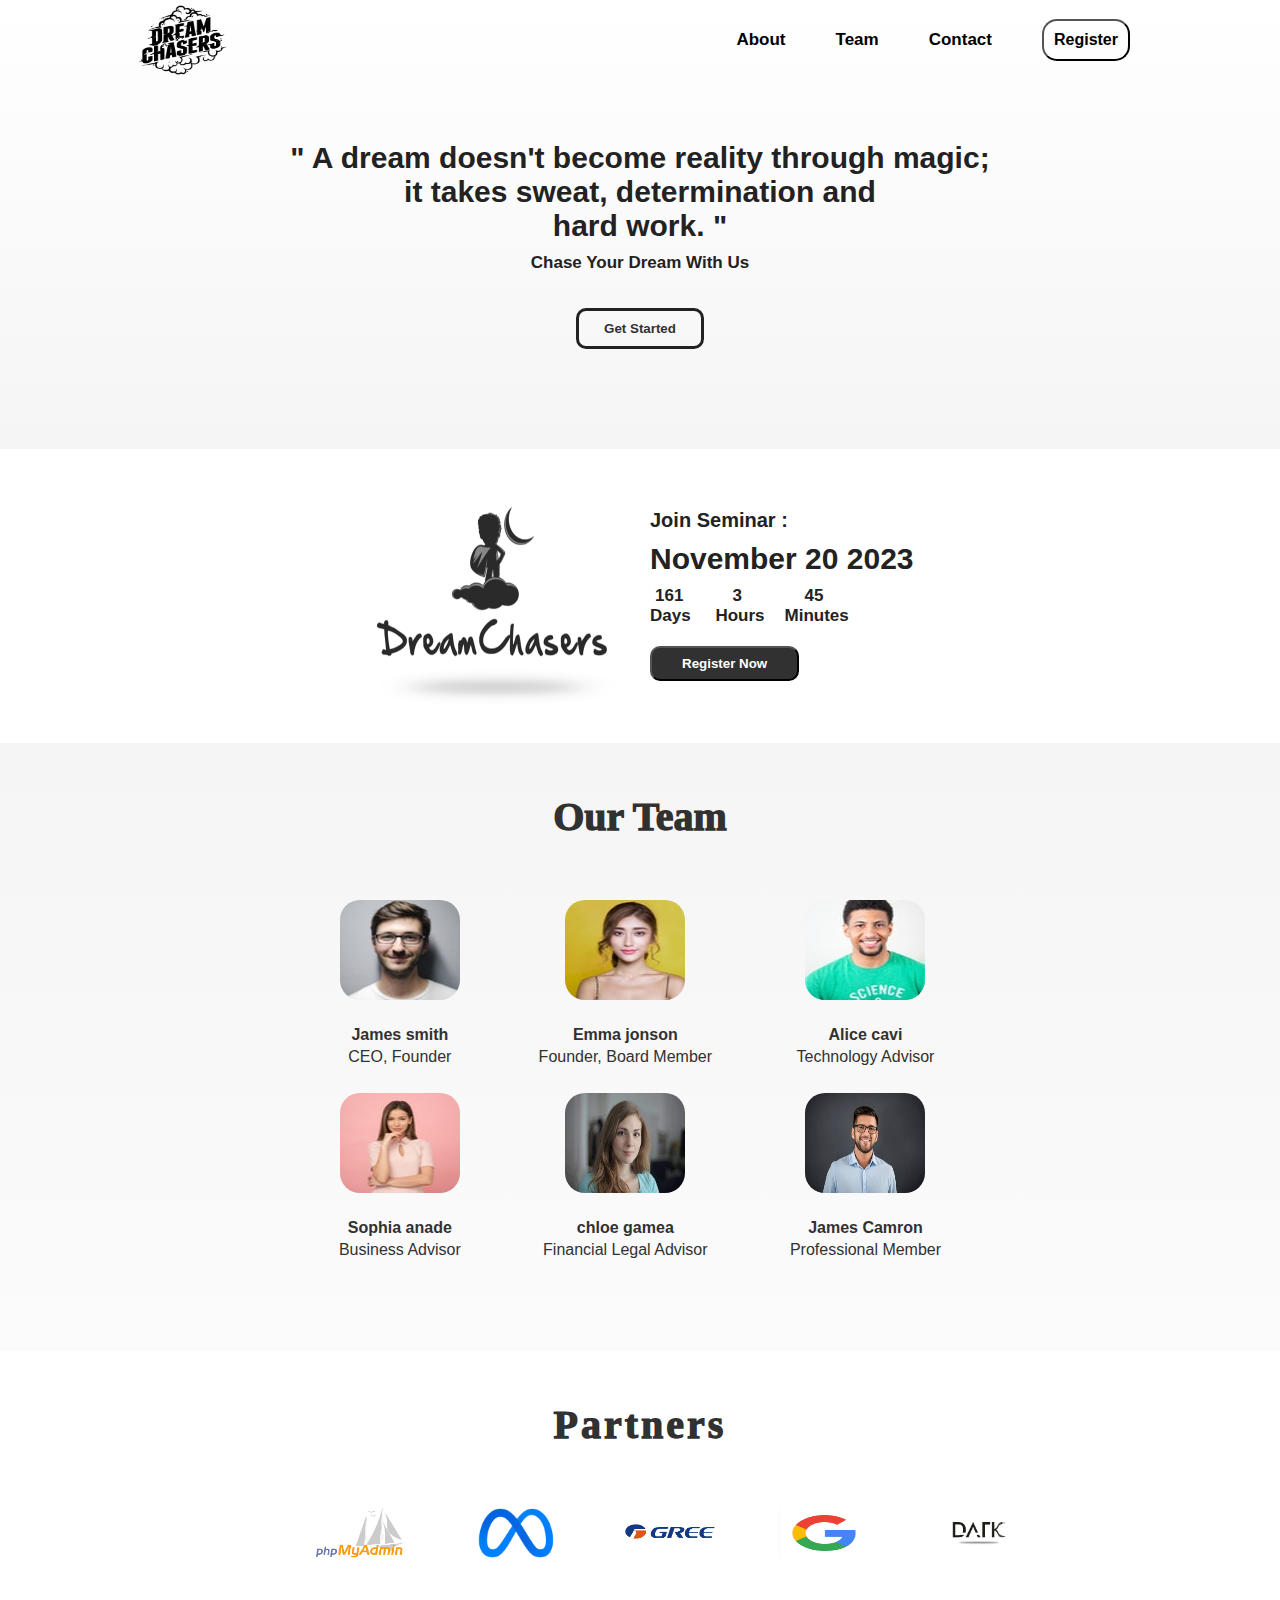
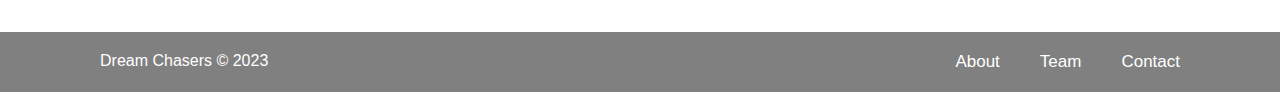
<file: oibsip_1/index.html>
<!DOCTYPE html>
<html lang="en">

<head>
    <meta charset="UTF-8">
    <meta name="viewport" content="width=device-width, initial-scale=1.0">
    <title>Document</title>
 <link rel="stylesheet" href="style.css">
</head>

<body>
    <div class="outer-container">
        <div class="container">
            <div class="header">
                <img src="img/logo.png" alt="">
                <ul>
                    <li>About</li>
                    <li>Team</li>
                    <li>Contact</li>
                    <li id="btn"><button id="reg">Register</button></li>
                </ul>
            </div>
            <div class="title">
                <p>" A dream doesn't become reality through magic;<br> it takes sweat, determination and<br> hard work.
                    "<br></p>
                <p id="t1">Chase Your Dream With Us</p>
                <button>Get Started</button>
            </div>
            </div>
        <div class="time-contain">
            <img src="img/seminar.png" alt="">
            <div class="ad">
                <p id="t">Join Seminar : </p>
                <p class="date">November 20 2023 </p>
                <p id="t1"><span id="d">161</span><span id="h">3</span> <span id="m">45</span> <br><span
                        id="D">Days</span>
                    <span id="H">Hours</span><span id="M">Minutes</span>
                </p>
                <button id="reg1">Register Now</button>
            </div>
        </div>
        <div class="team">
            <p class="team_head">Our Team</p>
            <div class="members">
                    <div class="m1">
                        <img src="img/avtar1.jpeg" alt="">
                        <p><b>James smith</b><br>CEO, Founder</p>
                    </div>
                    <div class="m2">
                        <img src="img/avtar2.jpeg" alt="">
                        <p><b>Emma jonson</b><br>Founder, Board Member</p>
                    </div>
                    <div class="m3">
                        <img src="img/avtar3.jpeg" alt="">
                        <p><b>Alice cavi</b><br>Technology Advisor</p>
                    </div>
                    <div class="m4">
                        <img src="img/avtar4.jpeg" alt="">
                        <p><b>Sophia anade</b><br>Business Advisor</p>
                    </div>

                    <div class="m5">
                        <img src="img/avtar5.jfif" alt="">
                        <p><b>chloe gamea</b><br>Financial Legal Advisor</p>
                    </div>

                    <div class="m6">
                        <img src="img/avtar6.jfif" alt="">
                        <p><b>James Camron</b><br>Professional Member</p>
                    </div>
            </div>
        </div>
        <div class="partner">
            <p class="team_head">Partners</p>
            <div class="partner_logo">
                <img src="img/logo1.png" alt="">
                <img src="img/logo4.png" alt="">
                <img src="img/logo3.png" alt="">
                <img src="img/logo5.jpg" alt="">
                <img src="img/logo2.jpg" alt="">
            </div>
        </div>
        <div class="footer">
            <p>Dream Chasers &copy; 2023 </p>
            <ul>
                <li>About</li>
                <li>Team</li>
                <li>Contact</li>
            </ul>
        </div>
    </div>
</body>

</html>
</file>
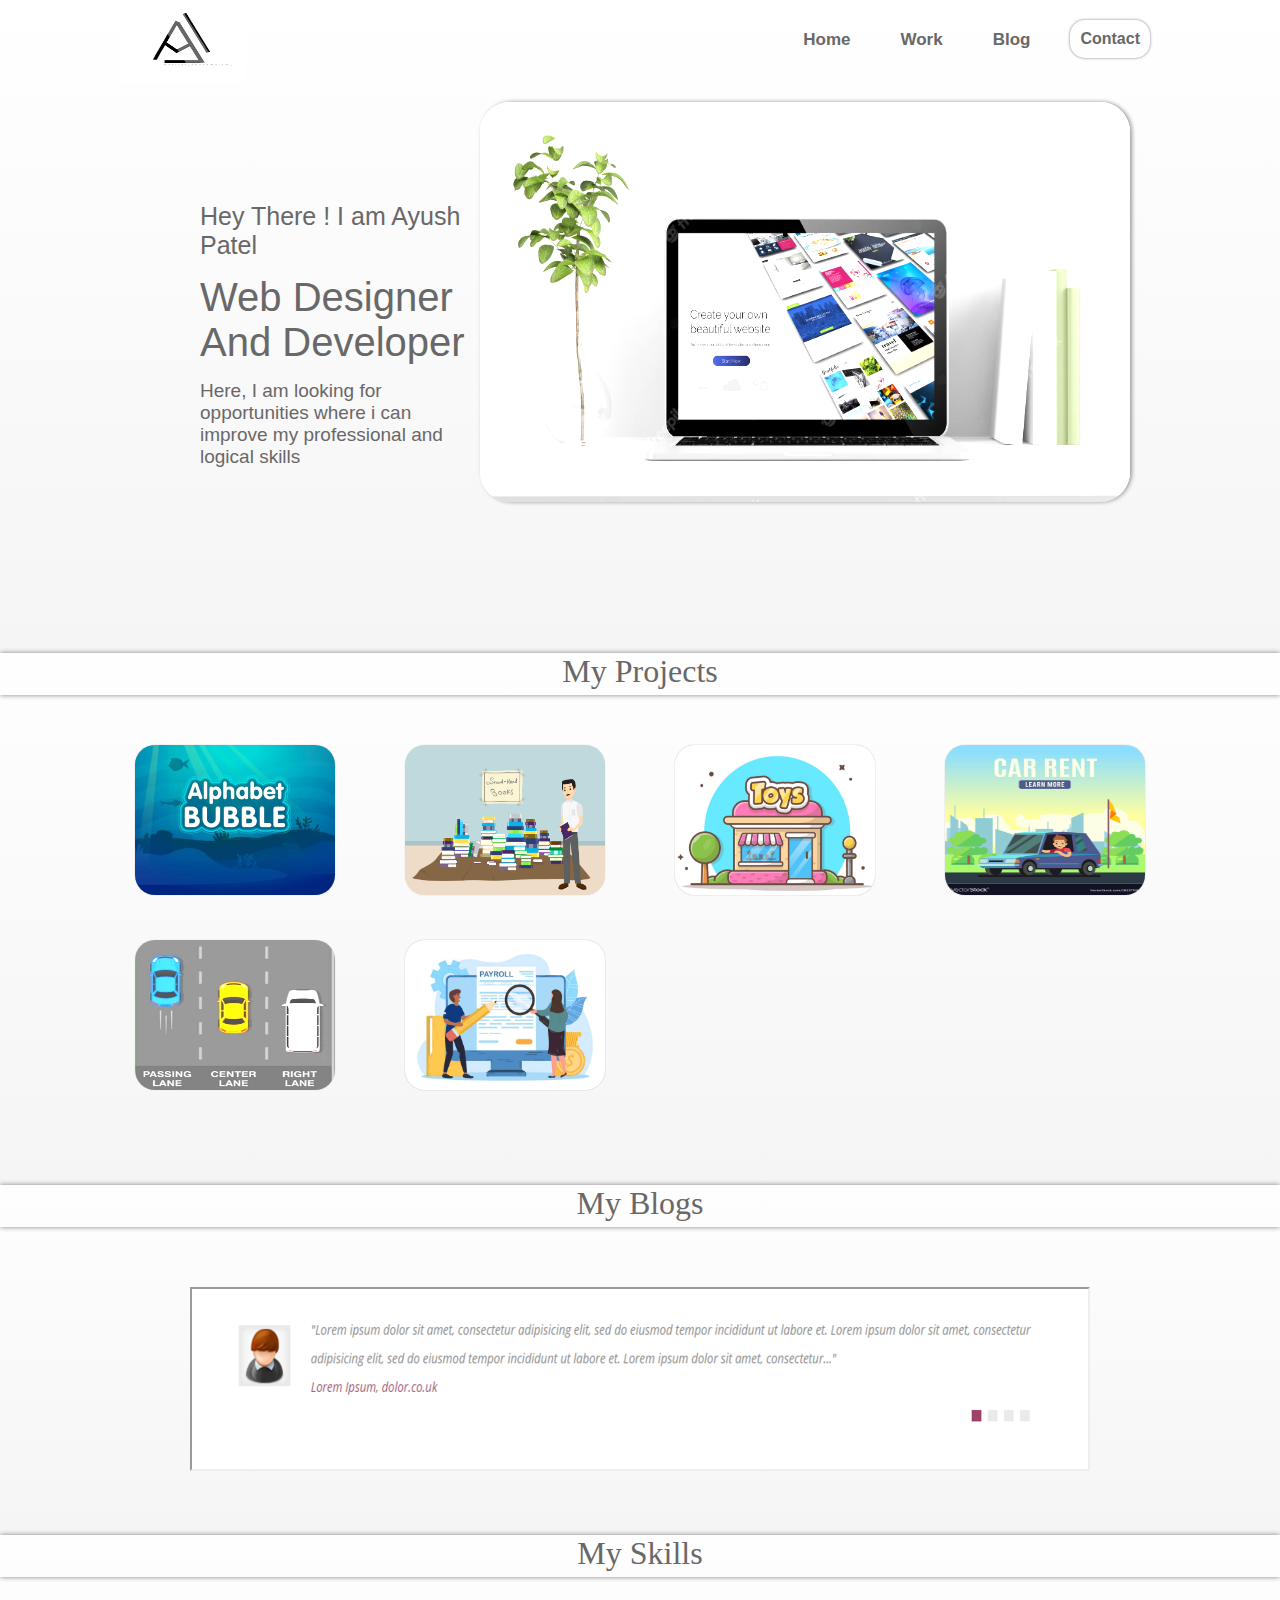
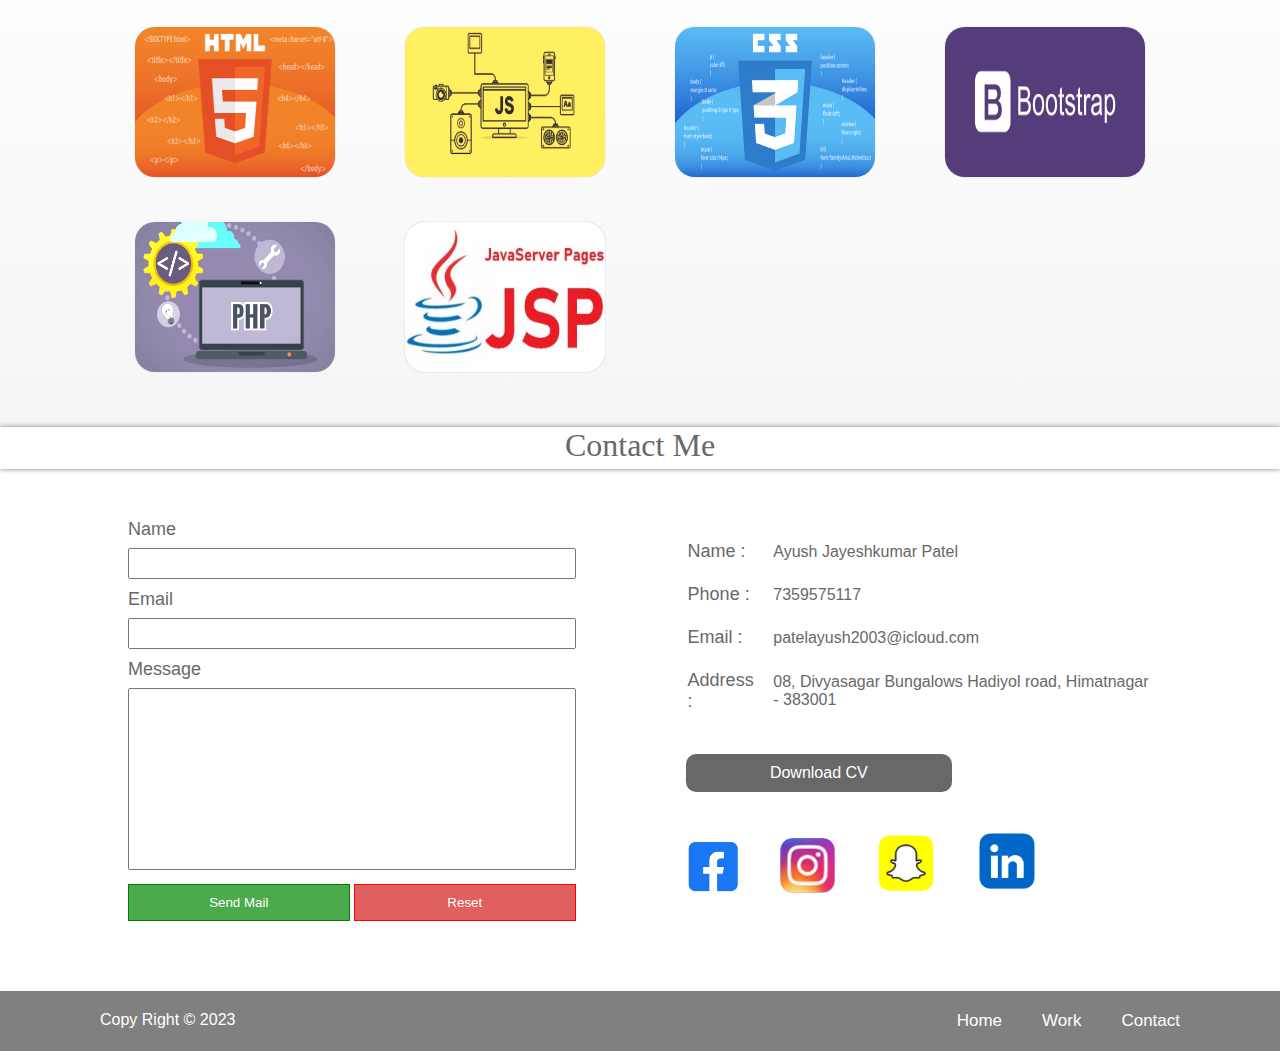
<file: oibsip_2/index.html>
<!DOCTYPE html>
<html lang="en">

<head>
    <meta charset="UTF-8">
    <meta name="viewport" content="width=device-width, initial-scale=1.0">
    <title>Document</title>
    <link rel="stylesheet" href="style.css">
</head>

<body>
    <div class="outer-container">
        <div class="container">
            <div class="header">
                <img src="img/font1.png" alt="">
                <ul>
                    <li><a href="">Home</a></li>
                    <li><a href="#works">Work</a></li>
                    <li><a href="#blog">Blog</a></li>
                    <li id="btn"><a href="#contact">Contact</a></li>
                </ul>
            </div>

            <div class="info">
                <div class="data">
                    <p>Hey There ! I am Ayush Patel</p><span id="design">Web Designer And Developer</span>
                    <p id="detail">Here, I am looking for opportunities where i can improve my professional and logical skills</p>
                </div>
                <div class="img-contain">
                    <img src="img/laptop.png" alt="">
                </div>
            </div>
        </div>
        <div id="works" class="project_container">
            <div class="p_head">
                <p>My Projects</p>
            </div>
            <div class="projects">
                <!-- <div class="project"> -->
                <!-- <img src="img/car_game.png" alt=""> -->
                <!-- <h3>Car Game</h3> -->
                <!-- </div> -->
                <div class="project">
                    <img src="img/bubble_game.jfif" alt="" style="filter: brightness(1.1);">
                    <!-- <h3>Bubble Game</h3> -->
                </div>
                <div class="project">
                    <img style="filter: brightness(1.3);" src="img/book_store.png" alt="">
                </div>
                <div class="project">
                    <img src="img/toy_store.png" alt="">
                </div>
                <div class="project">
                    <img src="img/car_rent.jpg" alt="">
                </div>

                <div class="project">
                    <img style="filter: brightness(1.4);" src="img/car_game.png" alt="">
                </div>
                <div class="project">
                    <img src="img/payroll.jpg" alt="">
                </div>
            </div>
        </div>
        <div id="blog" class="blog_container">
            <div class="p_head">
                <p>My Blogs</p>
            </div>
            <div class="blog">
                <div class="col-12">
                    <iframe src="img/Slide.png"></iframe>
                </div>
            </div>
        </div>
        <div class="skill_container">
            <div class="p_head">
                <p>My Skills</p>
            </div>
            <div class="projects">
                <div class="skill">
                    <img src="img/html.jpg" alt="">
                </div>
                <div class="skill">
                    <img src="img/js.png" style="filter: brightness(1.1);" alt="">
                </div>
                <div class="skill">
                    <img style="filter: brightness(1.1);" src="img/css.png" alt="">
                </div>
                <div class="skill">
                    <img src="img/bootstrap.jpg" alt="">
                </div>
                <div class="skill">
                    <img style="filter: brightness(1.4);" src="img/php.jpg" alt="">
                </div>
                <div class="skill">
                    <img src="img/jsp.jpg" alt="">
                </div>
            </div>
        </div>
        <div id="contact" class="contact_container">
            <div class="p_head">
                <p>Contact Me</p>
            </div>
            <div class="contact">
                 <div class="left_container">
                    <form action="">
                        <p>Name</p>
                        <input class="itag" type="text" name="" id="">
                        
                        <p>Email</p>
                        <input type="email" class="itag" name="" id="">
                        
                        <p>Message</p>
                        <textarea name="" id="" cols="30" rows="10"></textarea>

                        <input class="ibtn" type="submit" value="Send Mail">
                        <input class="ibtn" type="reset" value="Reset">
                    </form>
                 </div>
                 <div class="right_container">
                    <div class="detail">
                        <table>
                            <tr>
                                <td class="title">Name : </td>
                                <td class="detail">Ayush Jayeshkumar Patel</td>
                            </tr>
                            <tr>
                                <td class="title">Phone : </td>
                                <td class="detail">7359575117</td>
                            </tr>
                            <tr>
                                <td class="title">Email : </td>
                                <td class="detail">patelayush2003@icloud.com</td>
                            </tr>
                            <tr>
                                <td class="title">Address : </td>
                                <td class="detail">08, Divyasagar Bungalows Hadiyol road, Himatnagar - 383001</td>
                            </tr>
                        </table>
                        <a id="cv_btn" href="https://www.transfernow.net/dl/20230623wQVFKPFp/TUNRodBV" target="_blank">Download CV</a><br>
                        <img  src="img/fb.png" style="width: 55px;" alt="">
                        <img style="margin-left: 35px; width: 55px;" src="img/insta.jpg" alt="">
                        <img style="margin-left: 35px; "src="img/snap.png" alt="">
                        <img style="margin-left: 35px;"src="img/linked.png" alt="">
                    </div>
                 </div>
            </div>
        </div>
        <div class="footer">
            <p>Copy Right &copy; 2023 </p>
            <ul>
                <li>Home</li>
                <li>Work</li>
                <li>Contact</li>
            </ul>
        </div>
    </div>
</body>

</html>
</file>
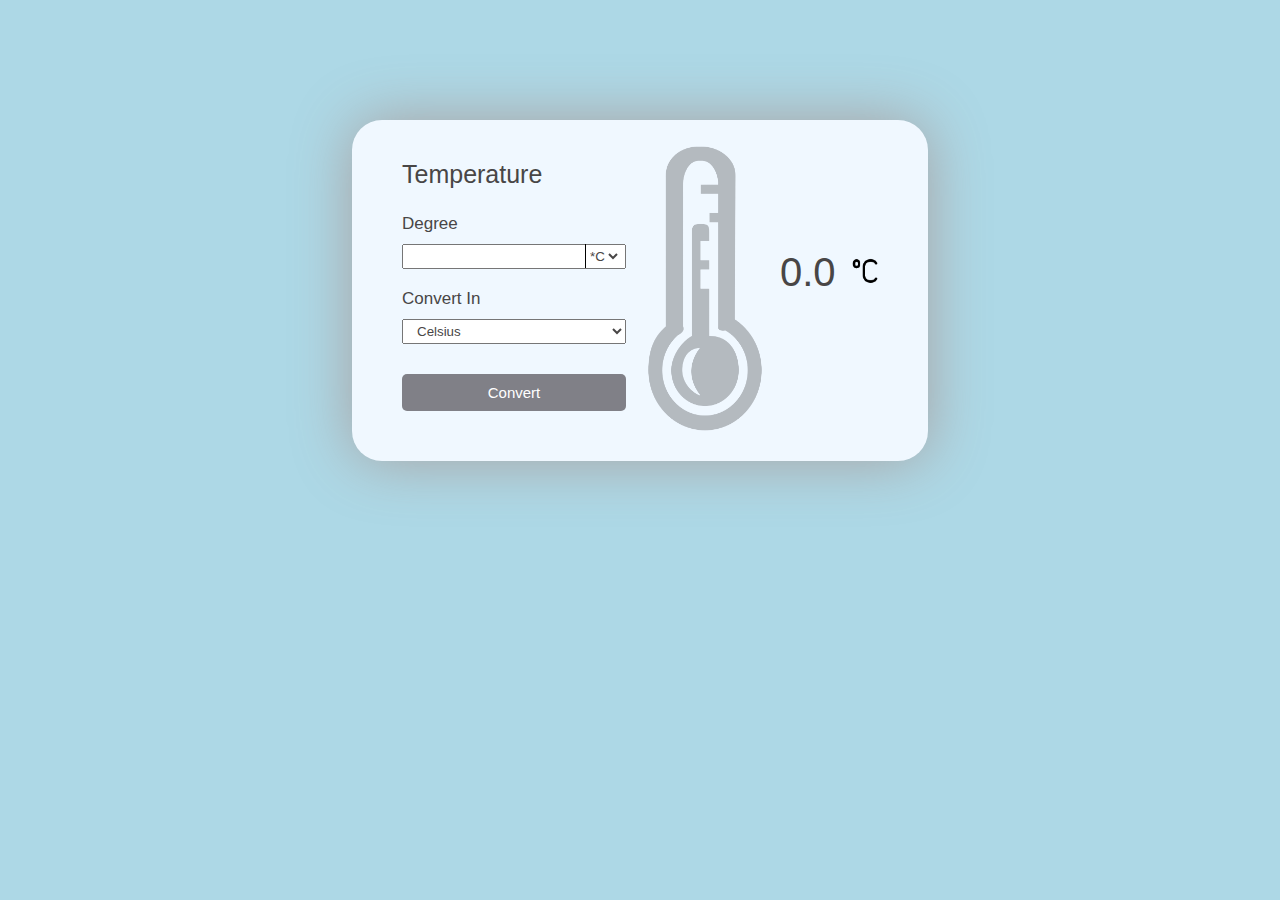
<file: oibsip_3/temp_converter.html>
<!DOCTYPE html>
<html lang="en">

<head>
    <meta charset="UTF-8">
    <meta name="viewport" content="width=device-width, initial-scale=1.0">
    <title>Document</title>
    <style>
        * {
            margin: 0;
            padding: 0;
            font-family: sans-serif;
            color: rgb(72, 70, 70);    
            /* background: transparent; */
        }

        .temp {
            padding: 3px 10px;
            /* border: none; */
            /* border-bottom: 1px solid black; */
            outline: none;
            width: 200px;
        }
        input::-webkit-outer-spin-button,input::-webkit-inner-spin-button{
            -webkit-appearance: none;
        }
        #temp1{
            margin-bottom: 20px;
        }
        body{
            background-color: lightblue;
            /* background-image:linear-gradient(to right, rgb(255, 111, 111),rgb(244, 86, 86),rgb(150, 150, 247),rgb(82, 82, 239)) ; */
        }
        .container{
            border-radius: 30px;
            margin: auto;
            margin-top: 120px;
            width: 45%;
            /* border: 2px solid #78787f; */
            box-shadow: 0px 0px 60px rgb(168, 161, 161);
            background-color: aliceblue;
            display: flex;
            /* background-image: linear-gradient(to left,rgb(167, 167, 236),rgb(196, 196, 247),rgb(241, 140, 140),rgb(247, 146, 146) ); */
        }
        .inner-container {
            box-sizing: border-box;
            width: 50%;
            padding: 40px 30px 50px 50px;
            position: relative;
            /* background-image: linear-gradient(to left, rgb(241, 140, 140),rgb(247, 146, 146)); */
        }
        .disp-contain{
            /* background-image: linear-gradient(to left,rgb(167, 167, 236),rgb(196, 196, 247)); */
            /* text-align: center; */
            padding-top: 120px;
            width: 50%;
            position: relative;
            /* border-left: 2px solid #78787f; */
        }
        select {
            outline: none;
        }
        .title{
            margin-bottom: 25px;
            font-size: 25px;
        }
        .text{
            font-size: 17px;
            margin-bottom: 10px;
        }
        #sel{
            position: absolute;
            left: 233px;
            top: 124px;
            height: 24px;
            background: transparent;
            border: none;
            border-left:1px solid black ;
        }
        #con{
            padding: 3px 10px;
            width: 224px;
        }
        #convert_btn{
            margin: 30px 0px 0px 0px;
            padding: 5px 20px;
            width: 224px;
            background-color: #808087;
            color: white;
            border: none;
            padding: 10px 0px;
            border-radius: 5px;
            font-size: 15px;
        }
        #convert_btn:hover{
            cursor: pointer;
            background-color: rgb(73, 72, 72);
        }
        img{
            height: 20px;
            width: 20px;
        }
        #ans{
            display: inline-block;
            font-size: 40px;
            margin-left: 140px;
            margin-top: 10px;
        }
        #tsym{
            height: 90%;
            width: 80%;
            position: absolute;
            top: 15px;
            left: -50px;
            opacity: 0.25; 
        }
        .symbol{
          height: 30px;
          width: 50px;
          /* position: absolute; */
          left: 180px;
          top: 124px;
        }
    </style>
</head>

<body id="bdy">
    <div class="container" id="con1">
        <div class="inner-container">
            <form action="" method="post"  onsubmit="return convert()">
            <p class="title">Temperature</p>
            <p class="text">Degree</p>
            <input type="number" step="0.01" id="temp1" required class="temp" autocomplete="off" name="Temeperature">
            <select name="" id="sel" required onchange="chgclr()">
                <option value="ce">*C</option>
                <option value="fe">*F</option>
                <option value="ke">*K</option>
            </select> 
            <p class="text">Convert In</p>
            <select name="" id="con" required>
                <option value="cel">Celsius</option>
                <option value="fer">Fahrenheit</option>
                <option value="kel">Kelvin</option>
            </select>
            <br>
            <input id="convert_btn" type="submit"  value="Convert" >
        </form>
        </div>
        <div class="disp-contain">
            <p  id="ans">0.0</p>
            <img name="sym" class="symbol" id="sym" src="cel.png" alt="">
            <img id="tsym" src="tmp_symbol.png" alt="">
        </div>
    </div>
</body>

</html>

<script>
    function chgclr(){
        // var con = document.getElementsByClassName("container");
        if(sel.value == "ke"){
            bdy.style.backgroundColor = "rgb(182 138 138 / 49%)";
            con1.style.backgroundColor = "rgb(252 250 250 / 88%)";
        }
        else if(sel.value == "fe"){
            bdy.style.backgroundColor = "rgb(255, 141, 141)";
            con1.style.backgroundColor = "#fff4f2";
        }
        else {
            bdy.style.backgroundColor = "lightblue";
            con1.style.backgroundColor = "aliceblue";
        }

    }
    var ans = document.getElementById("ans");
    var i1 = document.getElementById("sym");
    function convert(){
     var num1 = document.getElementById("temp1");
     var num = parseFloat(num1.value);
     if(isNaN(num)){
        alert("Enter Only Number");
     }
     else{
     var unit = document.getElementById("sel");
     var convertto = document.getElementById("con");
     if(unit.value == "ce" && convertto.value == "fer"){
        num = (num * 9/5) + 32;
        i1.src = "fer.png";
        ans.innerHTML = num;
     }   
     else if(unit.value == "ce" && convertto.value == "kel"){
        num = num + 273;
        i1.src = "kel.png";
        ans.innerHTML = num;
     }   
     else if(unit.value == "fe" && convertto.value == "cel"){
        num = ((num - 32) * 5) / 9;
        i1.src = "cel.png";
        var num = num.toFixed(1);
        ans.innerHTML = num;
     }   
     else if(unit.value == "fe" && convertto.value == "kel"){
        num = ((num - 32) * (5 / 9)) + 273.15;
        i1.src = "kel.png";
        var num = num.toFixed(1);
        ans.innerHTML = num;
     }   
     else if(unit.value == "ke" && convertto.value == "cel"){
        num = num - 273.15;
        i1.src = "cel.png";
        var num = num.toFixed(1);
        ans.innerHTML = num;
     }  
     else if(unit.value == "ke" && convertto.value == "fer"){
        num = (num - 273.15) * 9/5 + 32;
        i1.src = "fer.png";
        var num = num.toFixed(1);
        ans.innerHTML = num;
     }    
     event.preventDefault();
    }
}
</script>
</file>
<file: oibsip_1/style.css>
* {
    margin: 0;
    padding: 0;
    font-family: sans-serif;
}

.container {
    background-image: linear-gradient(to bottom, rgb(255, 255, 255), rgb(246, 245, 245));
}

img {
    height: 80px;
    width: 125px;
}

.header {
    box-sizing: border-box;
    display: flex;
    justify-content: space-between;
    padding: 0px 120px 0px 120px;
}

ul {
    display: flex;
}

li {
    padding: 15px 20px 5px 20px;
    margin-top: 15px;
    margin-bottom: 15px;
    margin-right: 10px;
    border-radius: 10px;
    list-style: none;
    font-size: 17px;
    font-weight: 600;
}

li:hover {
    cursor: pointer;
    background-color: rgb(50, 49, 49);
    color: white;
}

#reg {
    font-weight: 600;
    font-size: 16px;
    padding: 10px 10px;
    margin-top: -15px;
    background: transparent;
    border-radius: 15px;
}

#reg:hover {
    cursor: pointer;
    background-color: rgb(50, 49, 49);
    color: white;
}

#btn {
    box-sizing: border-box;
}

#btn:hover {
    cursor: default;
    background-color: transparent;
    /* border: 2px solid gray; */
}

.title {
    /* border-bottom: 5px solid gray; */
    padding: 60px 0px 100px 0px;
    text-align: center;
    font-size: 30px;
    color: rgb(35, 34, 34);
    font-weight: 800;
}

.title button {
    background-color: transparent;
    color: rgb(50, 49, 49);
    padding: 10px 25px;
    border-radius: 10px;
    font-weight: 600;
    margin-top: 35px;
    border: 3px solid rgb(35, 34, 34);
}

.title button:hover {
    color: white;
    cursor: pointer;
    background-color: rgb(35, 34, 34);
}

#t1 {
    font-size: 23px;
    margin-top: 20px;
    font-weight: 700;
}

.time-contain {
    padding: 20px 0px;
    /* border-bottom: 5px solid gray; */
    position: relative;
}

.time-contain img {
    height: 250px;
    width: 300px;
    margin-left: 350px;
    display: inline-block;
}

.ad {
    display: inline-block;
    position: absolute;
    top: 60px;
    color: rgb(35, 34, 34);
}

.ad p {
    font-size: 30px;
    font-weight: 800;
}

#t {
    font-size: 20px;
    font-weight: 600;
    margin-bottom: 10px;
}

#t1 {
    font-size: 17px;
    margin-top: 10px;
}

#reg1 {
    background-color: rgb(50, 49, 49);
    color: white;
    padding: 8px 30px;
    border-radius: 10px;
    font-weight: 600;
    margin-top: 20px;
}

#reg1:hover {
    cursor: pointer;
    background-color: rgb(31, 31, 31);
}

#d {
    margin-left: 5px;
}

#h {
    margin-left: 49px;
}

#m {
    margin-left: 58px;
}

#H {
    margin-left: 20px;
}

#M {
    margin-left: 20px;
}

.team {
    padding: 50px 0px;
    color: rgb(50, 49, 49);
    background-image: linear-gradient(to bottom, rgb(246, 245, 245), rgb(251, 251, 251));
}

 .team_head {
    text-align: center;
    font-size: 40px;
    /* padding-top: 20px; */
    font-weight: 1000;
    font-family: cursive;
}
.members{
    display: grid;
    grid-template-columns: auto auto auto;
    text-align: center; 
    margin: 60px 300px 40px 300px;
}
.members img{
    height: 100px;
    width: 120px;
    border-radius: 20px; 
    background-size: 100px;
}
.m4,.m5,.m6{
    margin-top: 25px;
}
.members p{
    margin-top: 20px;
    line-height: 22px;
}
.partner{
    color: rgb(50, 49, 49);
    padding: 50px 0px;
}
.partner p{
    letter-spacing: 3px;
}
.partner_logo{
    text-align: center;
    margin-top: 60px;
}
.partner_logo img{
    height: 50px;
    margin-left: 60px;
    width: 90px;
}
.footer{
    background-color: gray;
    display: flex;
    justify-content: space-between;
    color: white;
    padding:20px 100px;
    margin-top: 20px;
}
.footer ul li{
    margin: 0px;
    padding: 0px;
    margin-left: 40px;
    font-weight: 100;
}
.footer li:hover{
    background-color: transparent;
    color: rgb(77, 76, 76);
}
</file>
<file: oibsip_2/style.css>
* {
    color: rgb(105, 104, 104);
    margin: 0;
    padding: 0;
    font-family: sans-serif;
    scroll-behavior: smooths;
}


.container {
    background-image: linear-gradient(to bottom, rgb(255, 255, 255), rgb(246, 245, 245));
    padding-bottom: 40px;
}

.header img {
    height: 82px;
    width: 125px;
    /* border-radius: 20px; */
}

.header {
    /* position: fixed; */
    box-sizing: border-box;
    display: flex;
    justify-content: space-between;
    padding: 0px 120px 0px 120px;
}

ul {
    display: flex;
}

li {
    list-style: none;
    font-size: 17px;
    font-weight: 600;
}

li a {
    display: block;
    padding: 15px 20px 15px 20px;
    margin-top: 15px;
    margin-bottom: 15px;
    margin-right: 10px;
    border-radius: 10px;
    text-decoration: none;
}

li a:hover {
    cursor: pointer;
    background-color: rgb(50, 49, 49);
    color: white;
}


#btn a:hover {
    cursor: pointer;
    background-color: rgb(50, 49, 49);
    color: white;
}

#btn {
    box-sizing: border-box;
    margin-top: 35px;
    margin-left: 10px;
}
#btn a{
    font-weight: 600;
    font-size: 16px;
    padding: 10px 10px;
    margin-top: -15px;
    background: transparent;
    border-radius: 15px;
    outline: none;
    border: none;
    box-shadow: 0px 0px 3px gray;
}
#btn:hover {
    cursor: default;
    /* background-color: transparent; */
    /* border: 2px solid gray; */
}

.info {
    display: flex;
    justify-content: space-between;
    padding: 20px 150px 30px 200px;
}

.info img {
    height: 400px;
    width: 650px;
    filter: brightness(1.2);
}

.data {
    padding: 100px 0px;
}

#design {
    font-size: 40px;
}

.info p {
    margin-bottom: 15px;
    font-size: 25px;
}

#detail {
    font-size: 19px;
    margin-top: 15px;
}

.project_container {
    padding-bottom: 40px;
    background-image: linear-gradient(to bottom, rgb(254, 254, 254), rgb(246, 245, 245));
}

.p_head {
    text-align: center;
    font-size: 40px;
    box-shadow: 0px 0px 5px gray;
    padding-bottom: 5px;
}

.p_head p {
    font-family: cursive;
    font-size: 32px;
}

.img-contain img {
    border-radius: 30px;
    box-shadow: 2px 0px 4px gray;
}

.projects {
    /* display: flex; */
    padding: 30px 100px;
    /* justify-content: space-around; */
    display: grid;
    grid-template-columns: auto auto auto auto;
}

.project,.skill {
    /* border: 2px solid gray; */
    text-align: center;
    font-size: 20px;
    padding: 20px 0px;

}


.project img {
    border-radius: 20px;
    height: 150px;
    width: 200px;
    box-shadow: 0px 0px 1px gray;
}
.skill img {
    border-radius: 20px;
    height: 150px;
    width: 200px;
    box-shadow: 0px 0px 1px gray;
}

.project img:hover {
    cursor: pointer;
    filter: brightness(0.8) !important;
}

.blog_container,
.skill_container {
    background-image: linear-gradient(to bottom, rgb(254, 254, 254), rgb(246, 245, 245));
}

.blog {
    /* margin: 20px 0px; */
}

.blog .col-12 {
    text-align: center;
}

.blog .col-12 {
    transition: 1s;
}

.blog iframe {
    width: 70%;
    height: 180px;
    margin: 60px 0px;
}

.contact{
    display: flex;
    padding: 50px 00px;
    width: 80%;
    margin: auto;
}
.left_container{
    width: 50%;
    box-sizing: border-box;
}
.left_container p{
    font-size: 18px;
    /* font-weight: 600; */
}
.right_container{
    box-sizing: border-box;            
}
.left_container .itag{
    color: rgb(88, 88, 88);
    font-size: 15px;
    width: 100%;
    box-sizing: border-box;
    padding: 5px 10px;
    margin: 8px 0px 10px 0px;
}
.left_container textarea{
    width: 100%;
    padding: 5px 10px;
    box-sizing: border-box;
    margin-top: 8px;
    resize: none;
    color: rgb(88, 88, 88);
    font-size: 15px;
}
.left_container .ibtn{
    width: 49.5%;
    padding: 10px 0px;
    margin-top: 10px;
    box-sizing: border-box;
    outline: none;
}
.left_container input[type=submit]:hover{
    background-color: green;
    cursor: pointer;
}
.left_container input[type=reset]:hover{
    background-color: rgb(212, 1, 1);
    cursor: pointer;
}
.left_container input[type=submit]{
    background:rgb(75, 170, 75);
    border: 1px solid green;
    color: white;
}
.left_container input[type=reset]{
    background:rgb(224, 95, 95);
    border: 1px solid red;
    color: white;
}
.right_container{
    padding-left:100px ;
    padding-top: 10px;
    /* line-height: 40px; */
}

.right_container table {
    width: 100%;
}
.right_container .title{
    width: 16%;
    font-size: 18px;
}
.right_container td{
    padding: 10px 0px;
}
.right_container .detail{
    padding-left: 10px;
}
.right_container img{
    width: 62px;
    margin-top: 20px;
}
.footer{
    background-color: gray;
    display: flex;
    justify-content: space-between;
    padding:20px 100px;
    margin-top: 20px;
}
.footer ul li{
    margin: 0px;
    padding: 0px;
    margin-left: 40px;
    font-weight: 100;
    color: white;
}
.footer p{
    color: white;
}
.footer li:hover{
    background-color: transparent;
    color: rgb(105, 104, 104);
    cursor: pointer;
}
#cv_btn{
    text-decoration: none;
    background-color:  rgb(105, 104, 104);
    border-radius: 10px;
    color: white;
    padding: 10px 20px;
    margin: 30px 200px 0px 0px;
    display: block;
    text-align: center;
}
#cv_btn:hover{
    background-color: rgb(77, 76, 76);
}
</file>
